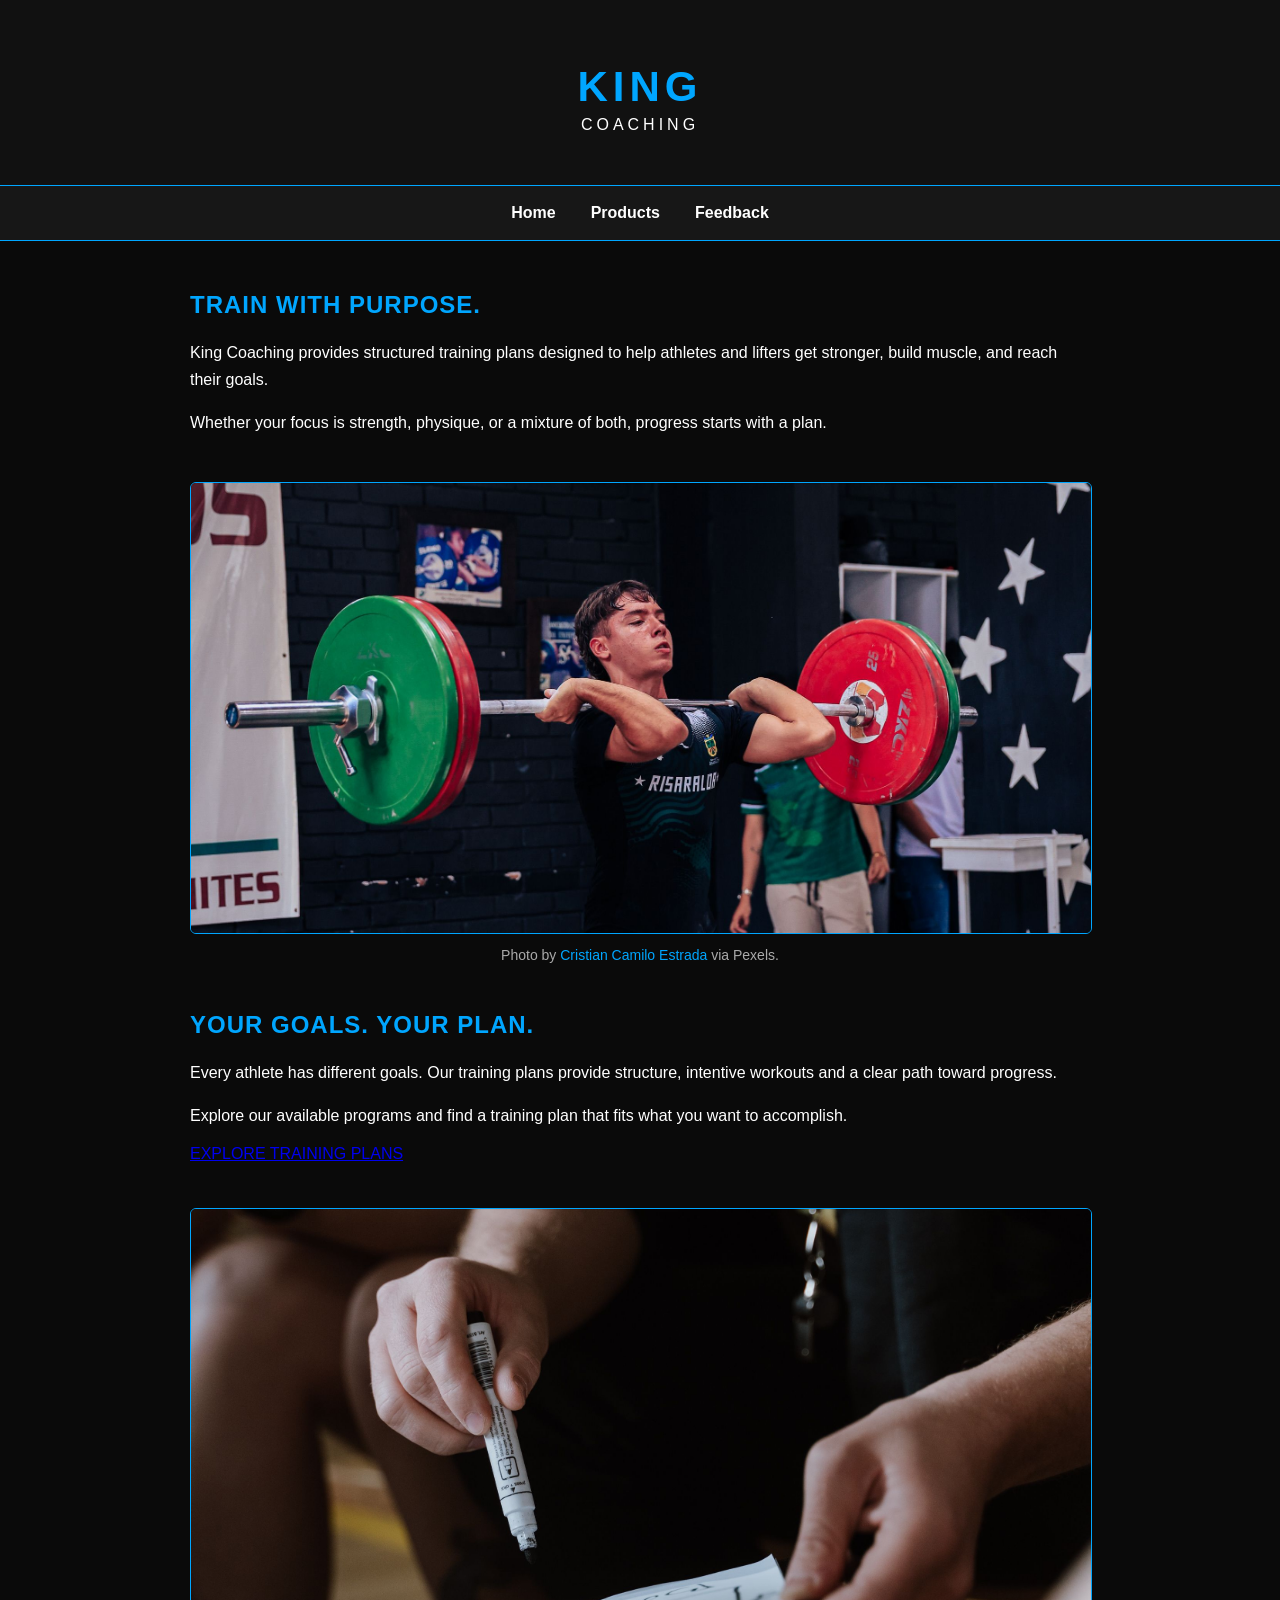
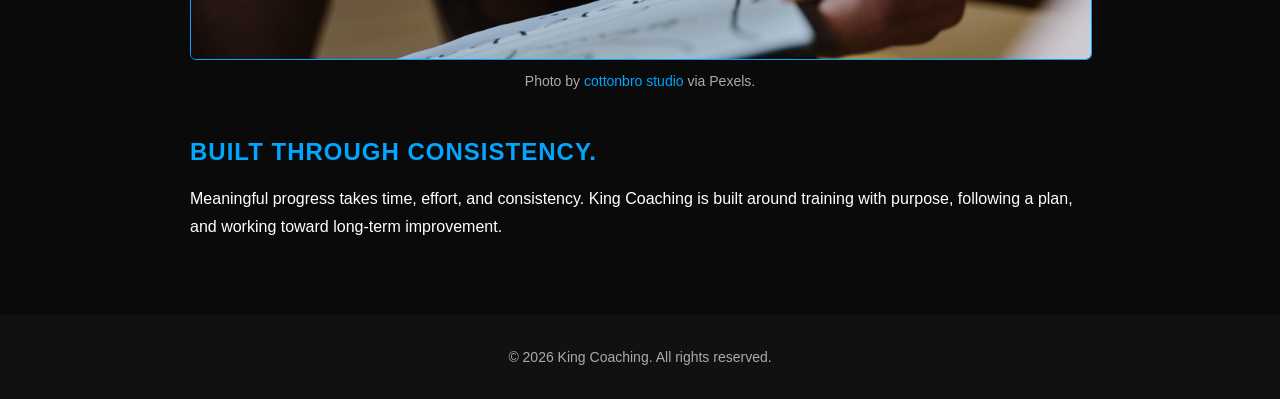
<file: index.html>
<!DOCTYPE html>
<html lang="en">
<head>
    <meta charset="UTF-8">
    <meta name="viewport" content="width=device-width, initial-scale=1.0">
    <title>Home | King Coaching</title>
    <link rel="stylesheet" href="style.css">
</head>

<body>

    <!-- Company heading -->
    <header>
        <h1>KING</h1>
        <p>COACHING</p>
    </header>

    <!-- Navigation menu -->
    <nav>
        <a href="home.html">Home</a>
        <a href="product.html">Products</a>
        <a href="feedback.html">Feedback</a>
    </nav>

    <!-- Main page content -->
    <main>

        <section>
            <h2>TRAIN WITH PURPOSE.</h2>

            <p>
                King Coaching provides structured training plans
                designed to help athletes and lifters get stronger,
                build muscle, and reach their goals.
            </p>

            <p>
                Whether your focus is strength, physique, or a mixture of both,
                progress starts with a plan.    
            </p>
        </section>

        <!-- First training photo -->
        <section class="photo-section">

            <!-- Photo source: Cristian Camilo Estrada, Pexels.
                 Direct image source:
                 https://images.pexels.com/photos/34237217/pexels-photo-34237217.jpeg
                 Photographer profile:
                 https://www.pexels.com/@cristian-camilo-estrada-2152272341/ -->

            <figure>
                <img
                    src="images/gym-training.jpg"
                    alt="Athlete training in a gym"
                >
                <figcaption>
                    Photo by
                    <a href="https://www.pexels.com/@cristian-camilo-estrada-2152272341/">
                        Cristian Camilo Estrada
                    </a>
                    via Pexels.
                </figcaption>
            </figure>

        </section>

        <section>
            <h2>YOUR GOALS. YOUR PLAN.</h2>

            <p>
                Every athlete has different goals. Our training plans
                provide structure, intentive workouts and a clear
                path toward progress.
            </p>

            <p>
                Explore our available programs and find a training
                plan that fits what you want to accomplish.
            </p>

            <a href="product.html">EXPLORE TRAINING PLANS</a>
        </section>

        <!-- Second training photo -->
        <section class="photo-section">

            <!-- Photo source: cottonbro studio, Pexels.
                 Photographer profile:
                 https://www.pexels.com/@cottonbro/ -->

            <figure>
                <img
                    src="images/coaching.jpg"
                    alt="Fitness training and coaching"
                >
                <figcaption>
                    Photo by
                    <a href="https://www.pexels.com/@cottonbro/">
                        cottonbro studio
                    </a>
                    via Pexels.
                </figcaption>
            </figure>

        </section>

        <section>
            <h2>BUILT THROUGH CONSISTENCY.</h2>

            <p>
                Meaningful progress takes time, effort, and
                consistency. King Coaching is built around
                training with purpose, following a plan, and
                working toward long-term improvement.
            </p>
        </section>

    </main>

    <!-- Page footer -->
    <footer>
        <p>&copy; 2026 King Coaching. All rights reserved.</p>
    </footer>

</body>
</html>
</file>
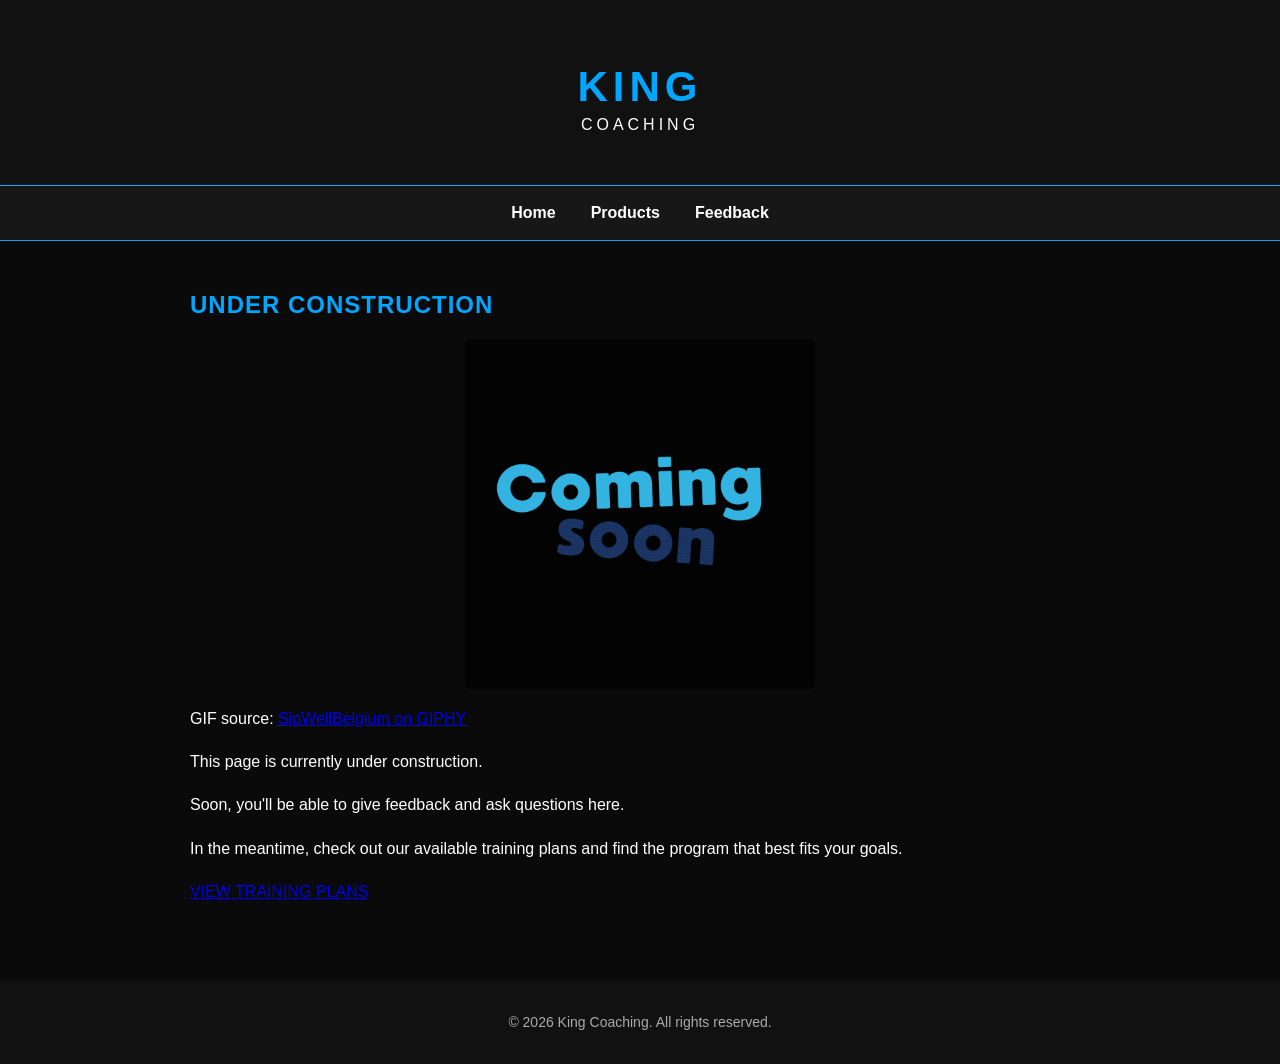
<file: feedback.html>
<!DOCTYPE html>
<html lang="en">
<head>
    <meta charset="UTF-8">
    <meta name="viewport" content="width=device-width, initial-scale=1.0">
    <title>Feedback | King Coaching</title>
    <link rel="stylesheet" href="style.css">
</head>

<body>

    <!-- Company heading -->
    <header>
        <h1>KING</h1>
        <p>COACHING</p>
    </header>

    <!-- Navigation menu -->
    <nav>
        <a href="home.html">Home</a>
        <a href="product.html">Products</a>
        <a href="feedback.html">Feedback</a>
    </nav>

    <!-- Main page content -->
    <main>

        <section>
            <h2>UNDER CONSTRUCTION</h2>

            <!-- GIF source: SipWellBelgium, GIPHY
                 https://giphy.com/gifs/SipWellBelgium-coming-soon-sipwell-sipwellbelgium-4JEGvm7EV3KOsYNAvZ -->

            <div class="construction-gif">
                <img src="images/coming-soon.gif"
                     alt="Coming soon animation">

                <p>
                    GIF source:
                    <a href="https://giphy.com/gifs/SipWellBelgium-coming-soon-sipwell-sipwellbelgium-4JEGvm7EV3KOsYNAvZ">
                        SipWellBelgium on GIPHY
                    </a>
                </p>
            </div>

            <p>
                This page is currently under construction.
            </p>

            <p>
                Soon, you'll be able to give feedback and ask questions here.
            </p>

            <p>
                In the meantime, check out our available
                training plans and find the program that
                best fits your goals.
            </p>

            <p>
                <a href="product.html">VIEW TRAINING PLANS</a>
            </p>
        </section>

    </main>

    <!-- Page footer -->
    <footer>
        <p>&copy; 2026 King Coaching. All rights reserved.</p>
    </footer>

</body>
</html>
</file>
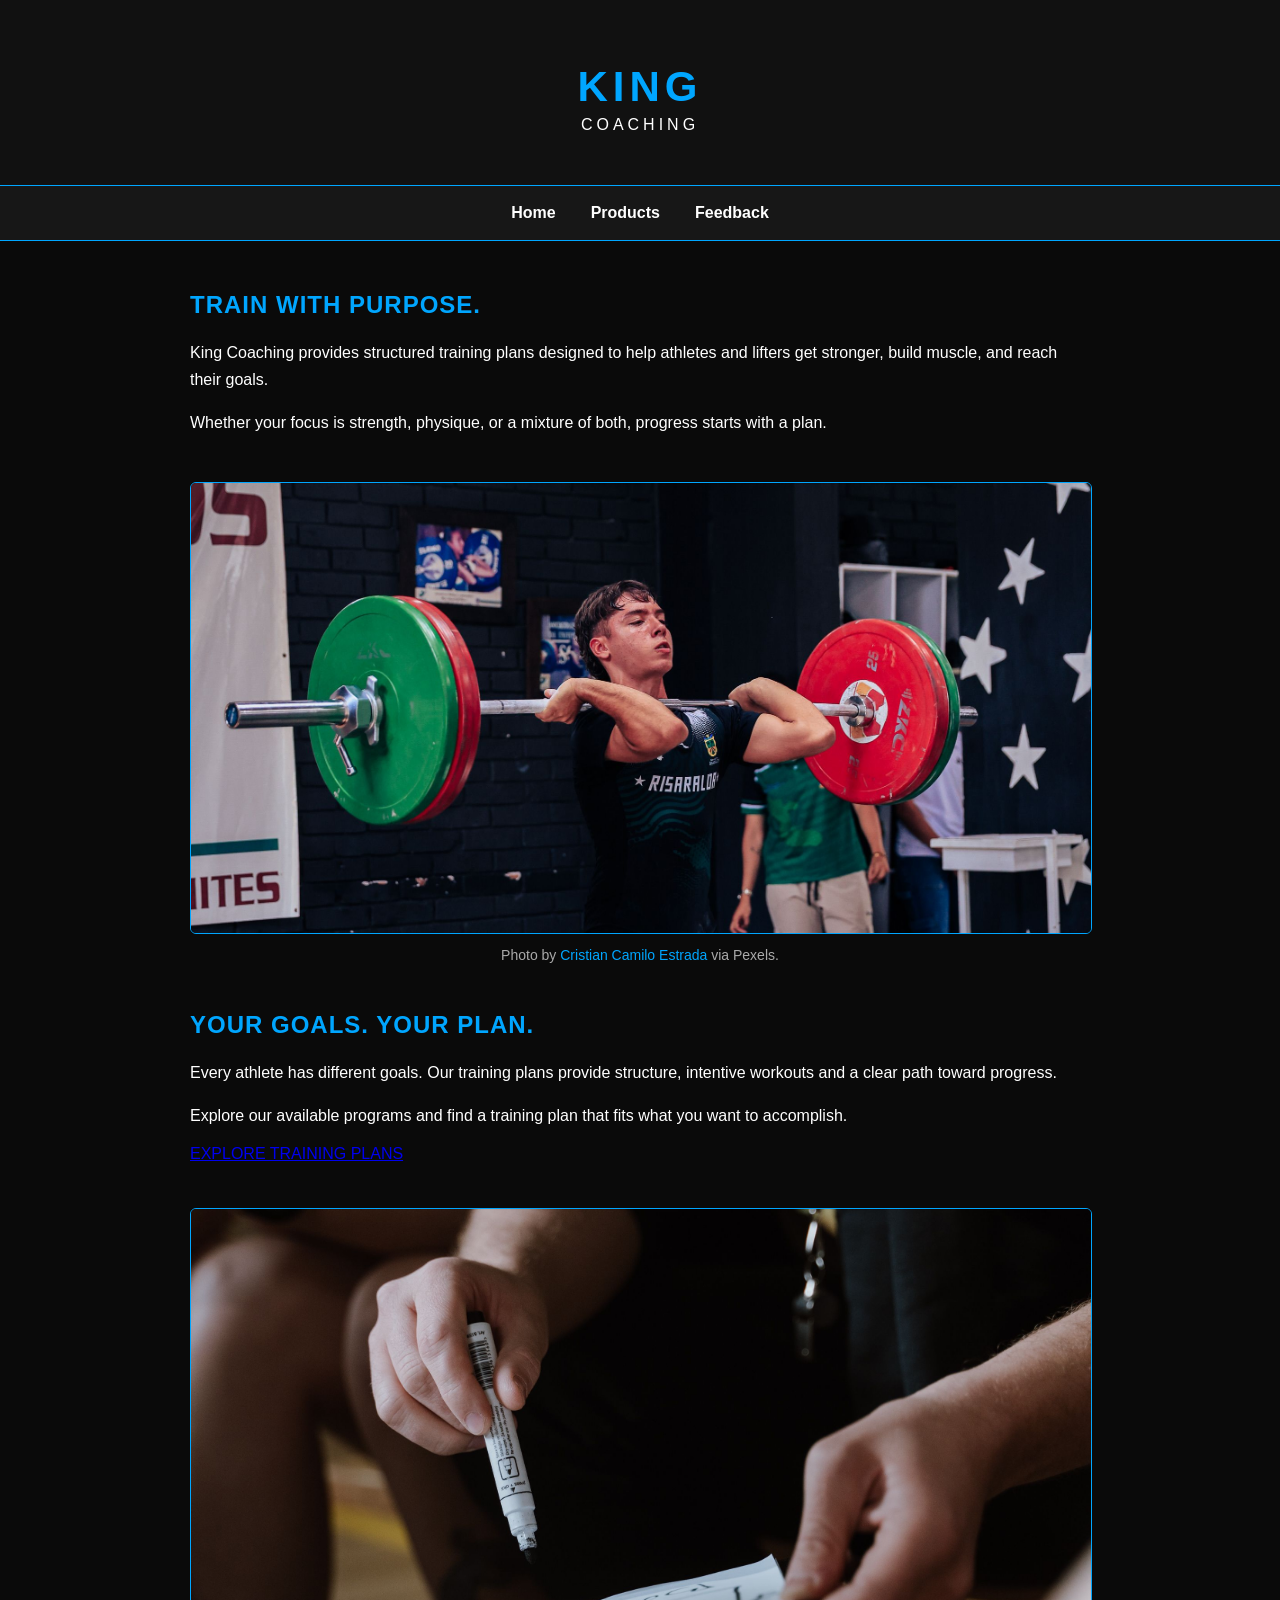
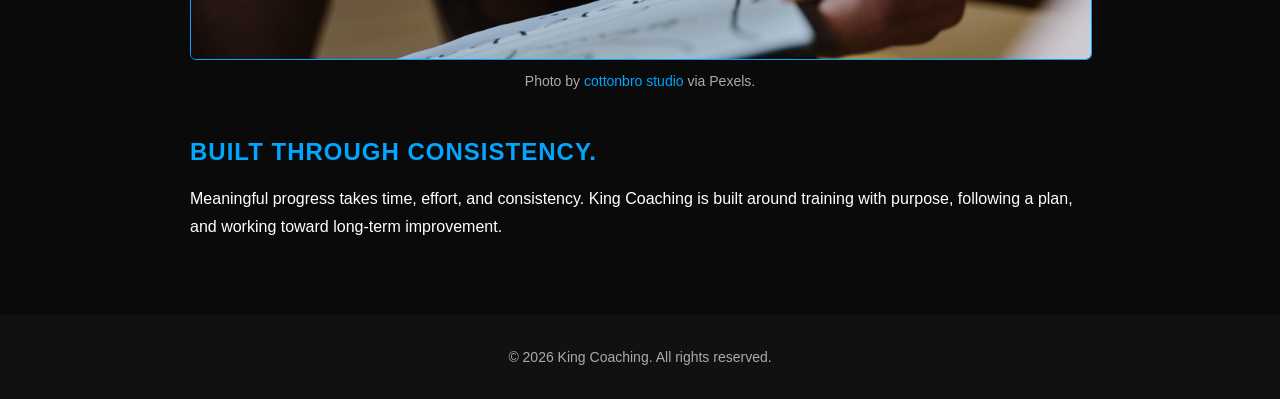
<file: home.html>
<!DOCTYPE html>
<html lang="en">
<head>
    <meta charset="UTF-8">
    <meta name="viewport" content="width=device-width, initial-scale=1.0">
    <title>Home | King Coaching</title>
    <link rel="stylesheet" href="style.css">
</head>

<body>

    <!-- Company heading -->
    <header>
        <h1>KING</h1>
        <p>COACHING</p>
    </header>

    <!-- Navigation menu -->
    <nav>
        <a href="home.html">Home</a>
        <a href="product.html">Products</a>
        <a href="feedback.html">Feedback</a>
    </nav>

    <!-- Main page content -->
    <main>

        <section>
            <h2>TRAIN WITH PURPOSE.</h2>

            <p>
                King Coaching provides structured training plans
                designed to help athletes and lifters get stronger,
                build muscle, and reach their goals.
            </p>

            <p>
                Whether your focus is strength, physique, or a mixture of both,
                progress starts with a plan.    
            </p>
        </section>

        <!-- First training photo -->
        <section class="photo-section">

            <!-- Photo source: Cristian Camilo Estrada, Pexels.
                 Direct image source:
                 https://images.pexels.com/photos/34237217/pexels-photo-34237217.jpeg
                 Photographer profile:
                 https://www.pexels.com/@cristian-camilo-estrada-2152272341/ -->

            <figure>
                <img
                    src="images/gym-training.jpg"
                    alt="Athlete training in a gym"
                >
                <figcaption>
                    Photo by
                    <a href="https://www.pexels.com/@cristian-camilo-estrada-2152272341/">
                        Cristian Camilo Estrada
                    </a>
                    via Pexels.
                </figcaption>
            </figure>

        </section>

        <section>
            <h2>YOUR GOALS. YOUR PLAN.</h2>

            <p>
                Every athlete has different goals. Our training plans
                provide structure, intentive workouts and a clear
                path toward progress.
            </p>

            <p>
                Explore our available programs and find a training
                plan that fits what you want to accomplish.
            </p>

            <a href="product.html">EXPLORE TRAINING PLANS</a>
        </section>

        <!-- Second training photo -->
        <section class="photo-section">

            <!-- Photo source: cottonbro studio, Pexels.
                 Photographer profile:
                 https://www.pexels.com/@cottonbro/ -->

            <figure>
                <img
                    src="images/coaching.jpg"
                    alt="Fitness training and coaching"
                >
                <figcaption>
                    Photo by
                    <a href="https://www.pexels.com/@cottonbro/">
                        cottonbro studio
                    </a>
                    via Pexels.
                </figcaption>
            </figure>

        </section>

        <section>
            <h2>BUILT THROUGH CONSISTENCY.</h2>

            <p>
                Meaningful progress takes time, effort, and
                consistency. King Coaching is built around
                training with purpose, following a plan, and
                working toward long-term improvement.
            </p>
        </section>

    </main>

    <!-- Page footer -->
    <footer>
        <p>&copy; 2026 King Coaching. All rights reserved.</p>
    </footer>

</body>
</html>
</file>
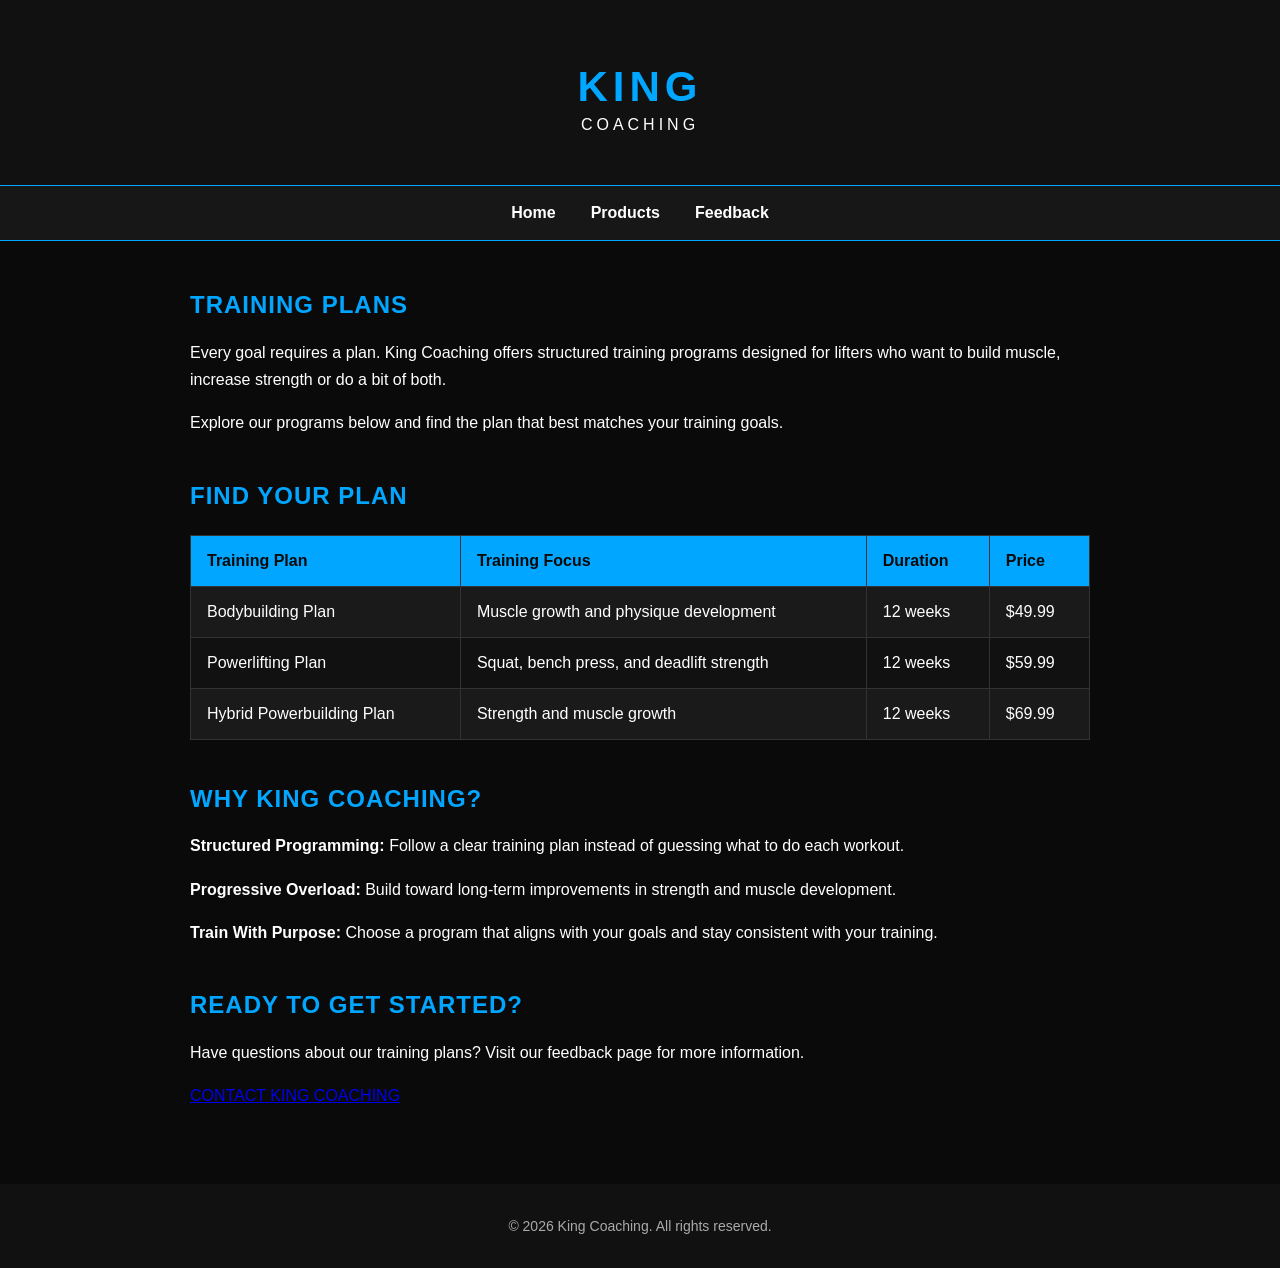
<file: product.html>
<!DOCTYPE html>
<html lang="en">
<head>
    <meta charset="UTF-8">
    <meta name="viewport" content="width=device-width, initial-scale=1.0">
    <title>Training Plans | King Coaching</title>
    <link rel="stylesheet" href="style.css">
</head>

<body>

    <!-- Company heading -->
    <header>
        <h1>KING</h1>
        <p>COACHING</p>
    </header>

    <!-- Navigation menu -->
    <nav>
        <a href="home.html">Home</a>
        <a href="product.html">Products</a>
        <a href="feedback.html">Feedback</a>
    </nav>

    <!-- Main page content -->
    <main>

        <!-- Introduction -->
        <section>
            <h2>TRAINING PLANS</h2>

            <p>
                Every goal requires a plan. King Coaching offers
                structured training programs designed for lifters
                who want to build muscle, increase strength or do
                a bit of both.
            </p>

            <p>
                Explore our programs below and find the plan
                that best matches your training goals.
            </p>
        </section>

        <!-- Training plan table -->
        <section>
            <h2>FIND YOUR PLAN</h2>

            <table>
                <tr>
                    <th>Training Plan</th>
                    <th>Training Focus</th>
                    <th>Duration</th>
                    <th>Price</th>
                </tr>

                <tr>
                    <td>Bodybuilding Plan</td>
                    <td>Muscle growth and physique development</td>
                    <td>12 weeks</td>
                    <td>$49.99</td>
                </tr>

                <tr>
                    <td>Powerlifting Plan</td>
                    <td>Squat, bench press, and deadlift strength</td>
                    <td>12 weeks</td>
                    <td>$59.99</td>
                </tr>

                <tr>
                    <td>Hybrid Powerbuilding Plan</td>
                    <td>Strength and muscle growth</td>
                    <td>12 weeks</td>
                    <td>$69.99</td>
                </tr>
            </table>
        </section>

        <!-- Coaching philosophy -->
        <section>
            <h2>WHY KING COACHING?</h2>

            <p>
                <strong>Structured Programming:</strong>
                Follow a clear training plan instead of guessing
                what to do each workout.
            </p>

            <p>
                <strong>Progressive Overload:</strong>
                Build toward long-term improvements in strength
                and muscle development.
            </p>

            <p>
                <strong>Train With Purpose:</strong>
                Choose a program that aligns with your goals
                and stay consistent with your training.
            </p>
        </section>

        <!-- Closing message -->
        <section>
            <h2>READY TO GET STARTED?</h2>

            <p>
                Have questions about our training plans?
                Visit our feedback page for more information.
            </p>

            <p>
                <a href="feedback.html">CONTACT KING COACHING</a>
            </p>
        </section>

    </main>

    <!-- Page footer -->
    <footer>
        <p>&copy; 2026 King Coaching. All rights reserved.</p>
    </footer>

</body>
</html>
</file>
<file: style.css>
/* Main page styles */
body {
    margin: 0;
    font-family: Arial, sans-serif;
    background-color: #0A0A0A;
    color: white;
}

/* Company heading */
header {
    text-align: center;
    padding: 35px 20px;
    background-color: #111111;
}

header h1 {
    color: #00A6FF;
    font-size: 42px;
    letter-spacing: 5px;
    margin-bottom: 5px;
}

header p {
    letter-spacing: 4px;
    margin-top: 0;
}

/* Navigation menu */
nav {
    display: flex;
    justify-content: center;
    gap: 35px;
    padding: 18px;
    background-color: #171717;
    border-top: 1px solid #00A6FF;
    border-bottom: 1px solid #00A6FF;
}

nav a {
    color: white;
    text-decoration: none;
    font-weight: bold;
}

nav a:hover {
    color: #00A6FF;
}

/* Main content */
main {
    max-width: 900px;
    margin: 0 auto;
    padding: 30px 20px;
}

section {
    margin-bottom: 45px;
}

h2 {
    color: #00A6FF;
    letter-spacing: 1px;
}

main p {
    line-height: 1.7;
}

/* Footer */
footer {
    text-align: center;
    padding: 20px;
    background-color: #111111;
    color: #AAAAAA;
    font-size: 14px;
}

/* Mobile navigation */
@media (max-width: 600px) {
    nav {
        flex-direction: column;
        align-items: center;
        gap: 18px;
    }

    header h1 {
        font-size: 32px;
    }
}


/* Training plan table */
table {
    width: 100%;
    border-collapse: collapse;
    margin-top: 25px;
    background-color: #111111;
}

th {
    background-color: #00A6FF;
    color: #0A0A0A;
    text-align: left;
}

th, td {
    padding: 16px;
    border: 1px solid #333333;
}

td {
    color: white;
}

tr:nth-child(even) {
    background-color: #1A1A1A;
}

/* Keep the table usable on smaller screens */
@media (max-width: 600px) {
    table {
        font-size: 13px;
    }

    th, td {
        padding: 8px;
    }
}

```css
/* Homepage training photos */
.photo-section {
    margin: 35px auto 45px;
    max-width: 750px;
}

.photo-section figure {
    margin: 0;
}

.photo-section img {
    display: block;
    width: 100%;
    max-height: 450px;
    object-fit: cover;
    border: 1px solid #00A6FF;
    border-radius: 6px;
}

.photo-section figcaption {
    margin-top: 10px;
    color: #AAAAAA;
    font-size: 14px;
    line-height: 1.6;
    text-align: center;
}

.photo-section figcaption a {
    color: #00A6FF;
    text-decoration: none;
}

.photo-section figcaption a:hover {
    text-decoration: underline;
}
```

/* Coming soon GIF */
.construction-gif {
    text-align: center;
    margin: 25px auto;
}

.construction-gif img {
    display: block;
    max-width: 100%;
    width: 350px;
    height: auto;
    margin: 0 auto;
    border-radius: 6px;
}
</file>
